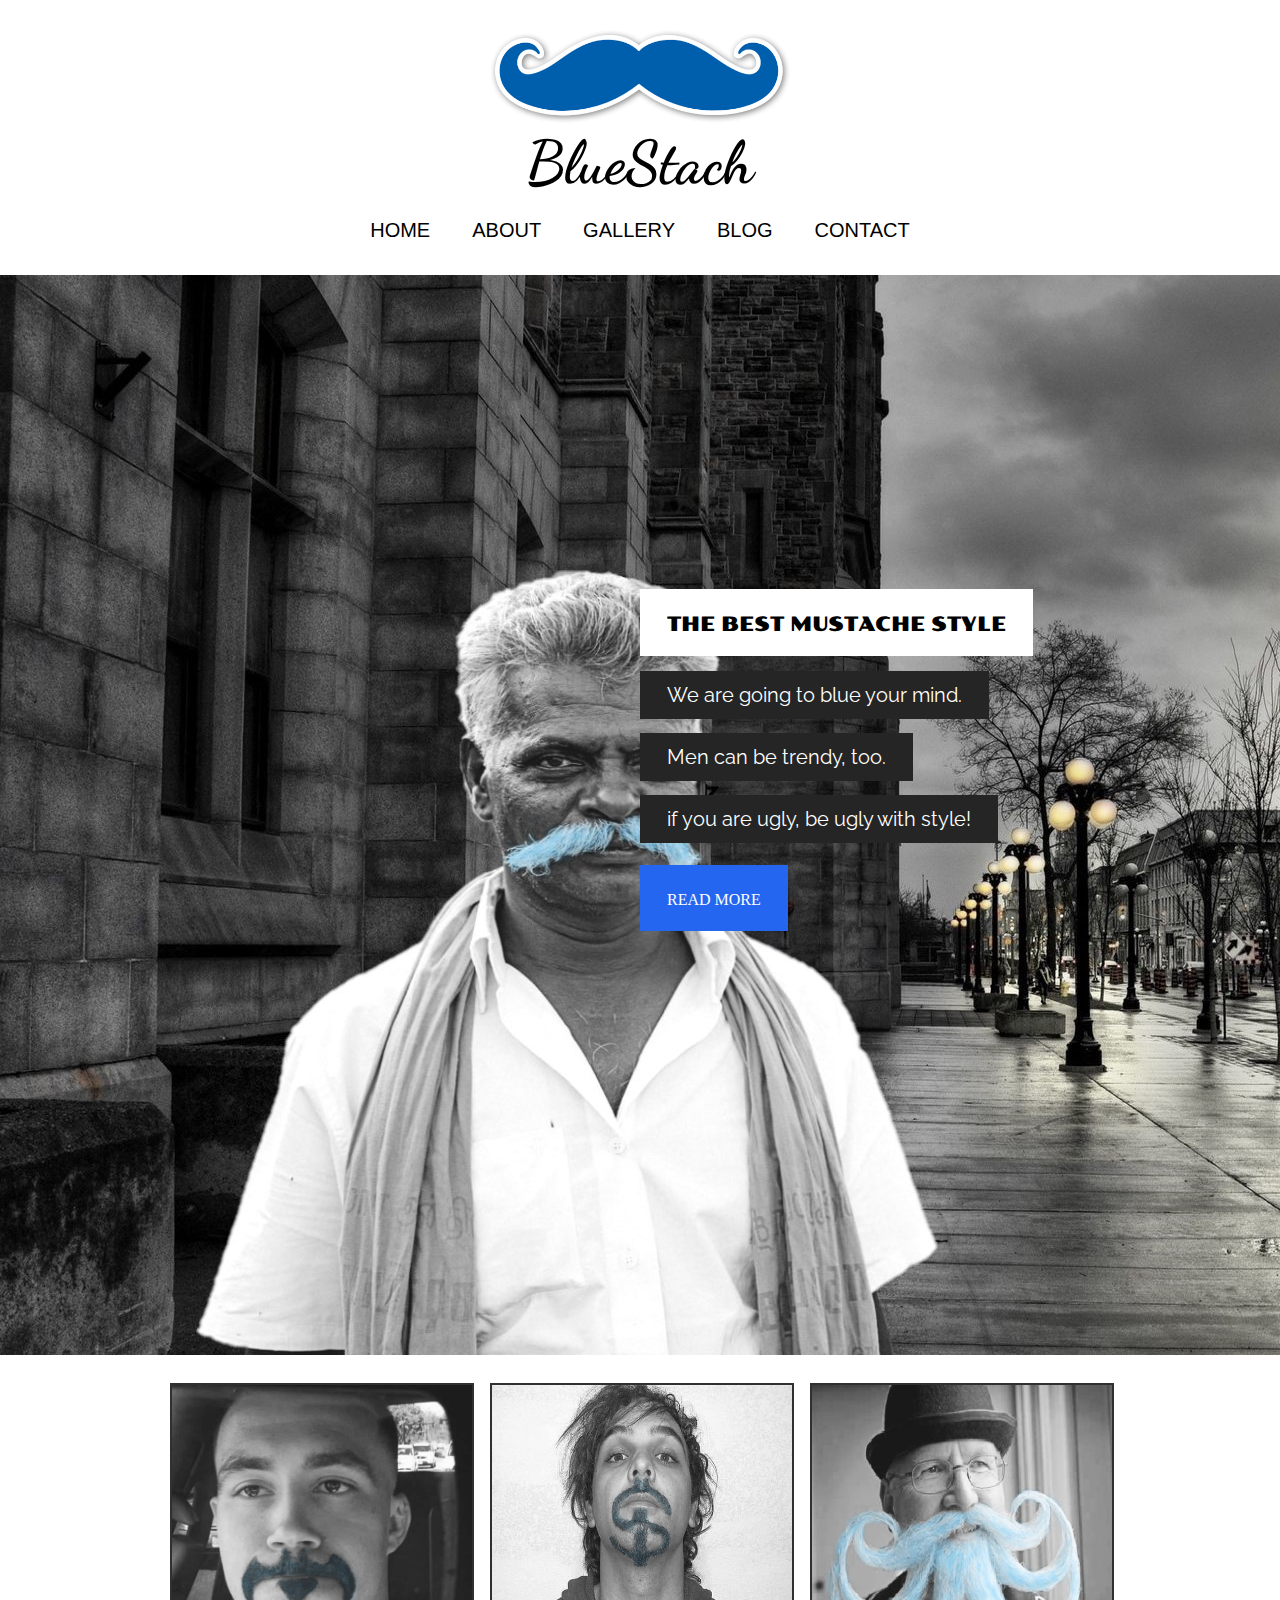
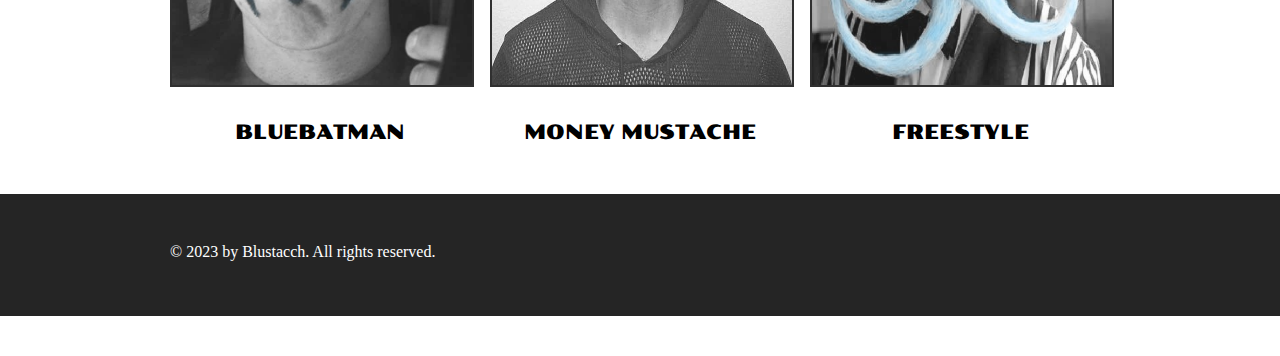
<file: index.html>
<!DOCTYPE html>
<html lang="en">
<head>
    <meta charset="UTF-8">
    <meta http-equiv="X-UA-Compatible" content="IE=edge">
    <meta name="viewport" content="width=device-width, initial-scale=1.0">
    <title>Bluestach</title>
    <link rel="stylesheet" href="style.css">
    <link rel="preconnect" href="https://fonts.googleapis.com">
    <link rel="preconnect" href="https://fonts.googleapis.com">
    <link rel="preconnect" href="https://fonts.gstatic.com" crossorigin>
    <link href="https://fonts.googleapis.com/css2?family=Poller+One&family=Raleway:wght@100&display=swap" rel="stylesheet">
    <link rel="preconnect" href="https://fonts.googleapis.com">
    <link rel="preconnect" href="https://fonts.gstatic.com" crossorigin>
    <link href="https://fonts.googleapis.com/css2?family=Dancing+Script:wght@500&display=swap" rel="stylesheet">

    <link rel="stylesheet" type="text/css" href="mobile.css" media="screen and (max-width : 650px)">
	<script type="text/javascript" src="mobile.js"></script>

</head>
<body>
    <header id="header">
       <figure>
           <img src="images/logo.png" alt="logo" width="300">
           <h1>BlueStach</h1>
       </figure>
       <ul id="navigation">
           <li>
               <a href="index.html">HOME</a>
           </li>
           <li>
               <a href="pages/about.html">ABOUT</a>  
           </li>
           <li>
               <a href="pages/galery.html">GALLERY</a>
               
           </li>
           <li>
               <a href="pages/blog.html">BLOG</a>
           </li>
           <li>
               <a href="pages/contact.html">CONTACT</a>
           </li>
           
       </ul>
    </header>
    <main id="main">
        <section id="meio">
            <img src="images/back.jpg" alt="">
            <section id= "fly">
                <h2>THE BEST MUSTACHE STYLE</h2>
				<span>We are going to blue your mind.</span>
				<span>Men can be trendy, too. </span>
				<span>if you are ugly, be ugly with style!</span>
				<a href="pages/blog.html" class="more">read more</a>
            </section>
        </section>
            <ul>
                <li>
                    <a href="pages/galery.html">
                        <img src="images/batmustache.jpg" alt="Bluebatman">
                        <span>BlueBatman</span>
                    </a>
                </li>
                <li>
                    <a href="pages/galery.html">
                        <img src="images/moneymustach.jpg" alt="Money">
                        <span>Money  Mustache</span>
                    </a>
                </li>
                <li>
                    <a href="pages/galery.html">
                        <img src="images/freestyle.jpg" alt="free">
                        <span>Freestyle</span>
                    </a>
                </li>
            </ul>

        </section>
    </main>
    <footer id="footer">
        <section>
            <ul>
            <li>
                <a href="http://twitter.com" id="twitter">twitter</a>
            </li>
            <li>
                <a href="http://facebook.com" id="facebook">facebook</a>
            </li>
            <li>
                <a href="http://google.com" id="googleplus">googleplus</a>
            </li>
            <li>
                <a href="http://pinterest.com" id="pinterest">pinterest</a>
            </li>
            </ul>
            <p>© 2023 by Blustacch. All rights reserved.</p>
        </section>
        
    </footer>
    <div id="wix" style="padding:20px 0;text-align:center;"></div>
</body>
</html>
</file>
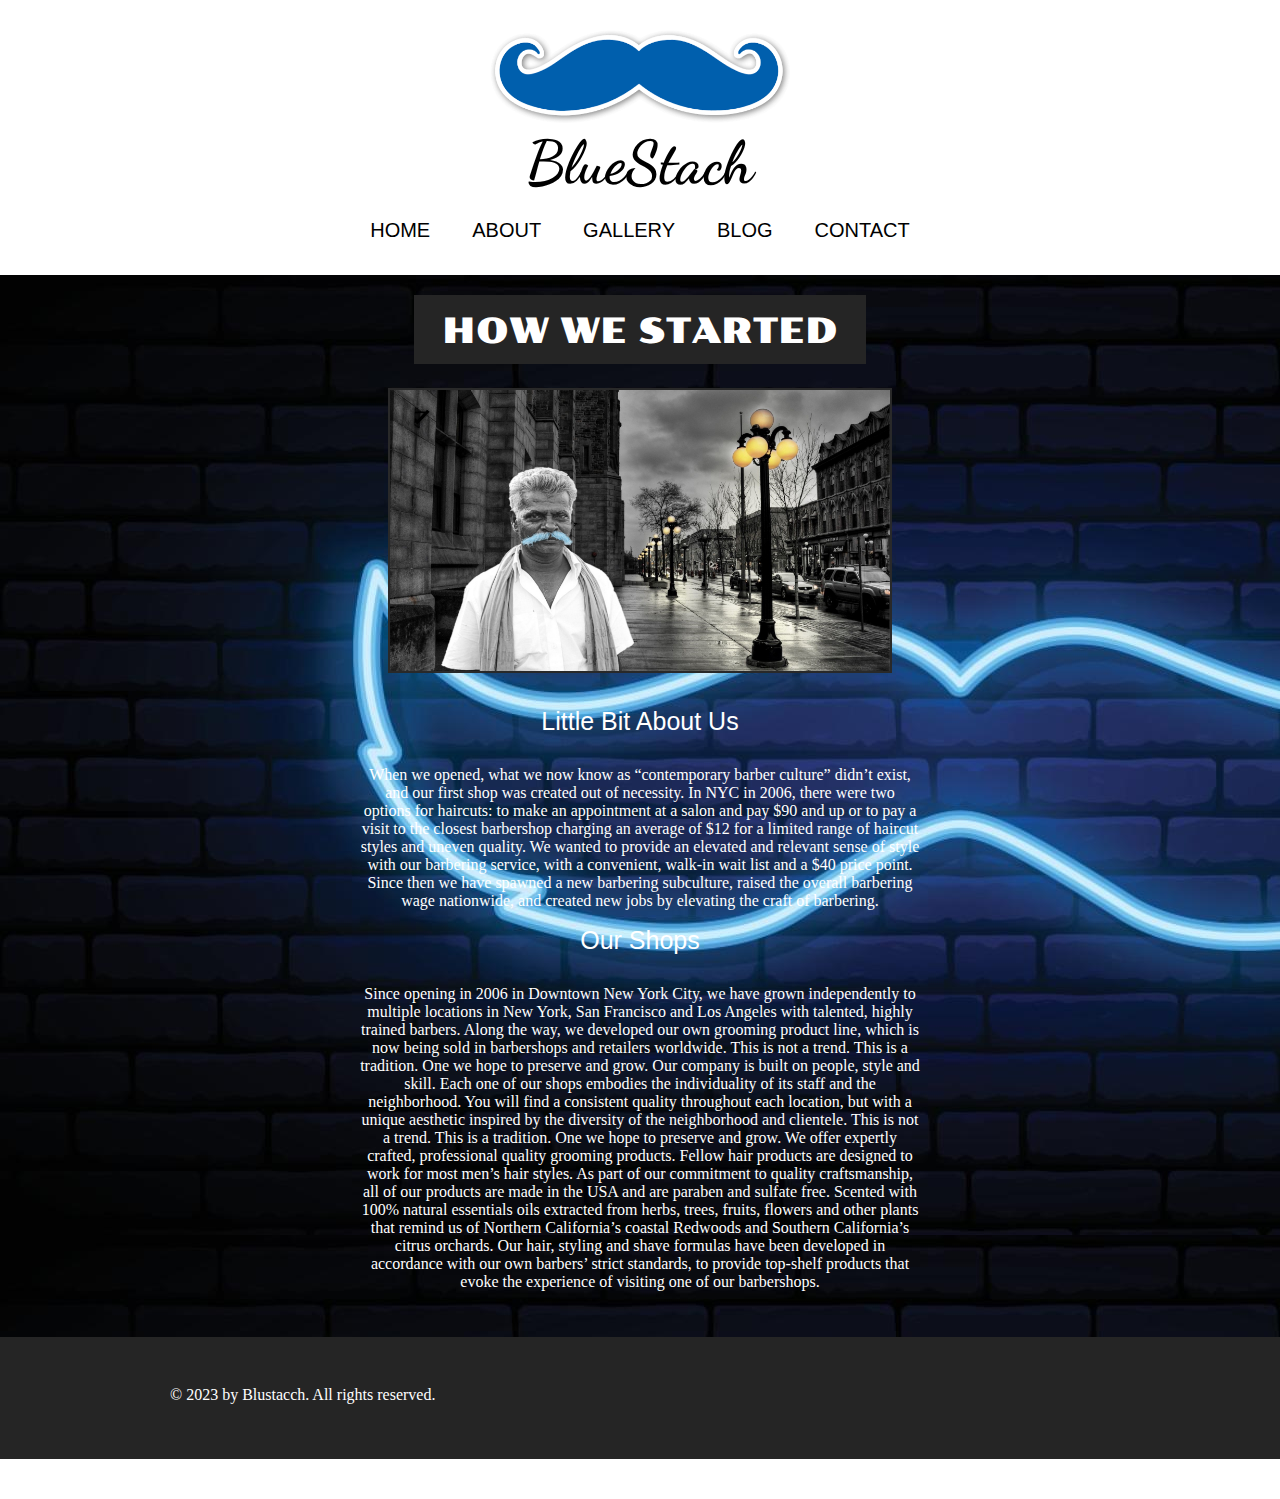
<file: pages/about.html>
<!DOCTYPE html>
<html lang="en">
<head>
    <meta charset="UTF-8">
    <meta http-equiv="X-UA-Compatible" content="IE=edge">
    <meta name="viewport" content="width=device-width, initial-scale=1.0">
    <title>Document</title>
    <link rel="stylesheet" href="about.css">
    <link rel="preconnect" href="https://fonts.googleapis.com">
    <link rel="preconnect" href="https://fonts.googleapis.com">
    <link rel="preconnect" href="https://fonts.gstatic.com" crossorigin>
    <link href="https://fonts.googleapis.com/css2?family=Poller+One&family=Raleway:wght@100&display=swap" rel="stylesheet">
    <link rel="preconnect" href="https://fonts.googleapis.com">
    <link rel="preconnect" href="https://fonts.gstatic.com" crossorigin>
    <link href="https://fonts.googleapis.com/css2?family=Dancing+Script:wght@500&display=swap" rel="stylesheet">

    <link rel="stylesheet" type="text/css" href="/mobile.css" media="screen and (max-width : 650px)">
	<script type="text/javascript" src="/mobile.js"></script>
</head>
<body>
    <header id="header">
        <figure>
            <img src="../images/logo.png" alt="logo" width="300">
            <h1>BlueStach</h1>
        </figure>
        <ul id="navigation">
            <li>
                <a href="../index.html">HOME</a>
            </li>
            <li>
                <a href="about.html">ABOUT</a>  
            </li>
            <li>
                <a href="galery.html">GALLERY</a>
                
            </li>
            <li>
                <a href="blog.html">BLOG</a>
            </li>
            <li>
                <a href="contact.html">CONTACT</a>
            </li>
            
        </ul>
     </header>
     <main>
        <section id="main"> 
            <h1><span>HOW WE STARTED</span></h1>
            <section>
                <section>
                    <img src="../images/back.jpg" width="500" height="" alt="">
                    <section class="article">
                        <h2>Little Bit About Us</h2>
        
                        <p>
                            When we opened, what we now know as “contemporary barber culture” didn’t exist, and our first shop was created out of necessity. In NYC in 2006, there were two options for haircuts: to make an appointment at a salon and pay $90 and up or to pay a visit to the closest barbershop charging an average of $12 for a limited range of haircut styles and uneven quality. 
                            We wanted to provide an elevated and relevant sense of style with our barbering service, with a convenient, walk-in wait list and a $40 price point. Since then we have spawned a new barbering subculture, raised the overall barbering wage nationwide, and created new jobs by elevating the craft of barbering.
                        </p>
    <h2>Our Shops</h2>
    <p>  Since opening in 2006 in Downtown New York City, we have grown independently to multiple locations in New York, San Francisco and Los Angeles with talented, highly trained barbers. Along the way, we developed our own grooming product line, which is now being sold in barbershops and retailers worldwide.
        
        This is not a trend. This is a tradition. One we hope to preserve and grow.
        
        Our company is built on people, style and skill. Each one of our shops embodies the individuality of its staff and the neighborhood. You will find a consistent quality throughout each location, but with a unique aesthetic inspired by the diversity of the neighborhood and clientele.
        
        This is not a trend. This is a tradition. One we hope to preserve and grow.
     
        We offer expertly crafted, professional quality grooming products. Fellow hair products are designed to work for most men’s hair styles.
        
        As part of our commitment to quality craftsmanship, all of our products are made in the USA and are paraben and sulfate free. Scented with 100% natural essentials oils extracted from herbs, trees, fruits, flowers and other plants that remind us of Northern California’s coastal Redwoods and Southern California’s citrus orchards.
        
        Our hair, styling and shave formulas have been developed in accordance with our own barbers’ strict standards, to provide top-shelf products that evoke the experience of visiting one of our barbershops.
    </p>
                    </section>
                </section>	</section>

     </main>
     <footer id="footer">
        <section>
            <ul>
            <li>
                <a href="http://twitter.com" id="twitter">twitter</a>
            </li>
            <li>
                <a href="http://facebook.com" id="facebook">facebook</a>
            </li>
            <li>
                <a href="http://google.com" id="googleplus">googleplus</a>
            </li>
            <li>
                <a href="http://pinterest.com" id="pinterest">pinterest</a>
            </li>
            </ul>
            <p>© 2023 by Blustacch. All rights reserved.</p>
        </section>
        
     </footer>
     <div id="wix" style="padding:20px 0;text-align:center;"></div>
</body>
</html>
</file>
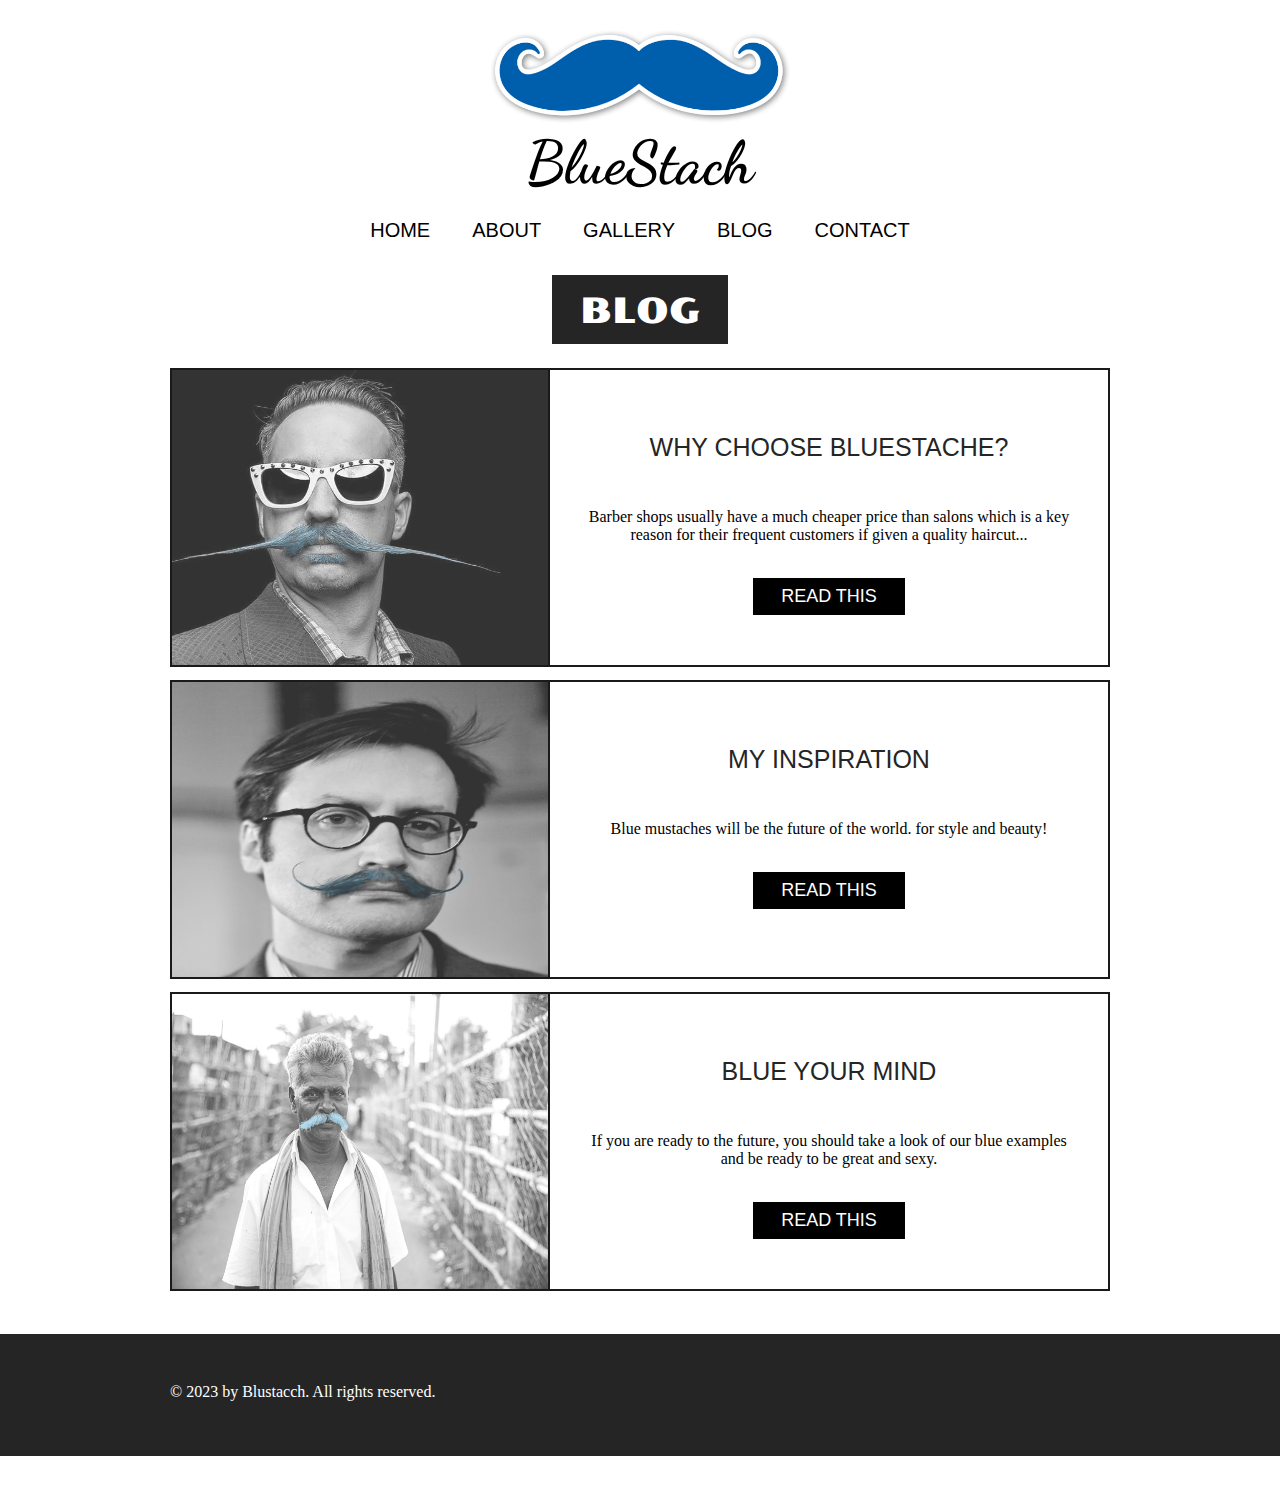
<file: pages/blog.html>
<!DOCTYPE html>
<html lang="en">
<head>
    <meta charset="UTF-8">
    <meta http-equiv="X-UA-Compatible" content="IE=edge">
    <meta name="viewport" content="width=device-width, initial-scale=1.0">
    <title>Document</title>
    <link rel="stylesheet" href="blog.css">
    <link rel="preconnect" href="https://fonts.googleapis.com">
    <link rel="preconnect" href="https://fonts.googleapis.com">
    <link rel="preconnect" href="https://fonts.gstatic.com" crossorigin>
    <link href="https://fonts.googleapis.com/css2?family=Poller+One&family=Raleway:wght@100&display=swap" rel="stylesheet">
    <link rel="preconnect" href="https://fonts.googleapis.com">
    <link rel="preconnect" href="https://fonts.gstatic.com" crossorigin>
    <link href="https://fonts.googleapis.com/css2?family=Dancing+Script:wght@500&display=swap" rel="stylesheet">

    <link rel="stylesheet" type="text/css" href="/mobile.css" media="screen and (max-width : 650px)">
	<script type="text/javascript" src="/mobile.js"></script>
</head>
<body>
    <header id="header">
        <figure>
            <img src="../images/logo.png" alt="logo" width="300">
            <h1>BlueStach</h1>
        </figure>
        <ul id="navigation">
            <li>
                <a href="../index.html">HOME</a>
            </li>
            <li>
                <a href="about.html">ABOUT</a>  
            </li>
            <li>
                <a href="galery.html">GALLERY</a>
                
            </li>
            <li>
                <a href="blog.html">BLOG</a>
            </li>
            <li>
                <a href="contact.html">CONTACT</a>
            </li>
            
        </ul>
     </header>

     <main>
        <section id="main">
            <h1><span>blog</span></h1>
            <section>
                <ul>
                    <li>
                        <a href="galery.html" class="figure">
                            <img src="../images/english.jpg" width="376" height="295" alt="">
                        </a>
                        <section>
                            <h3>WHY CHOOSE BlueStache? </h3>
                            <p>
                                Barber shops usually have a much cheaper price than salons which is a key reason for their frequent customers if given a quality haircut...</p>
                            <a href="about.html" class="more">read this</a>
                        </section>
                    </li>
                    <li>
                        <a href="galery.html" class="figure">
                            <img src="../images/elbandito.jpg" width="376" height="295" alt="">
                        </a>
                        <section>
                            <h3>my inspiration</h3>
                            <p>
                                Blue mustaches will be the future of the world. for style and beauty!</p>
                            <a href="about.html" class="more">read this</a>
                        </section>
                    </li>
                    <li>
                        <a href="galery.html" class="figure">
                            <img src="../images/bigodudo.jpg" width="376" height="295"  alt="">
                        </a>
                        <section>
                            <h3>Blue your Mind</h3>
                            <p>
                                If you are ready to the future, you should take a look of our blue examples and be ready to be great and sexy.
                                </p>
                            <a href="about.html" class="more">read this</a>
                        </section>
                    </li>
                </ul>
            </section>
        </section>
    
       </main> 

     <footer id="footer">
        <section>
            <ul>
            <li>
                <a href="http://twitter.com" id="twitter">twitter</a>
            </li>
            <li>
                <a href="http://facebook.com" id="facebook">facebook</a>
            </li>
            <li>
                <a href="http://google.com" id="googleplus">googleplus</a>
            </li>
            <li>
                <a href="http://pinterest.com" id="pinterest">pinterest</a>
            </li>
            </ul>
            <p>© 2023 by Blustacch. All rights reserved.</p>
        </section>
        
    </footer>
    <div id="wix" style="padding:20px 0;text-align:center;"></div>
</body>
</html>
</file>
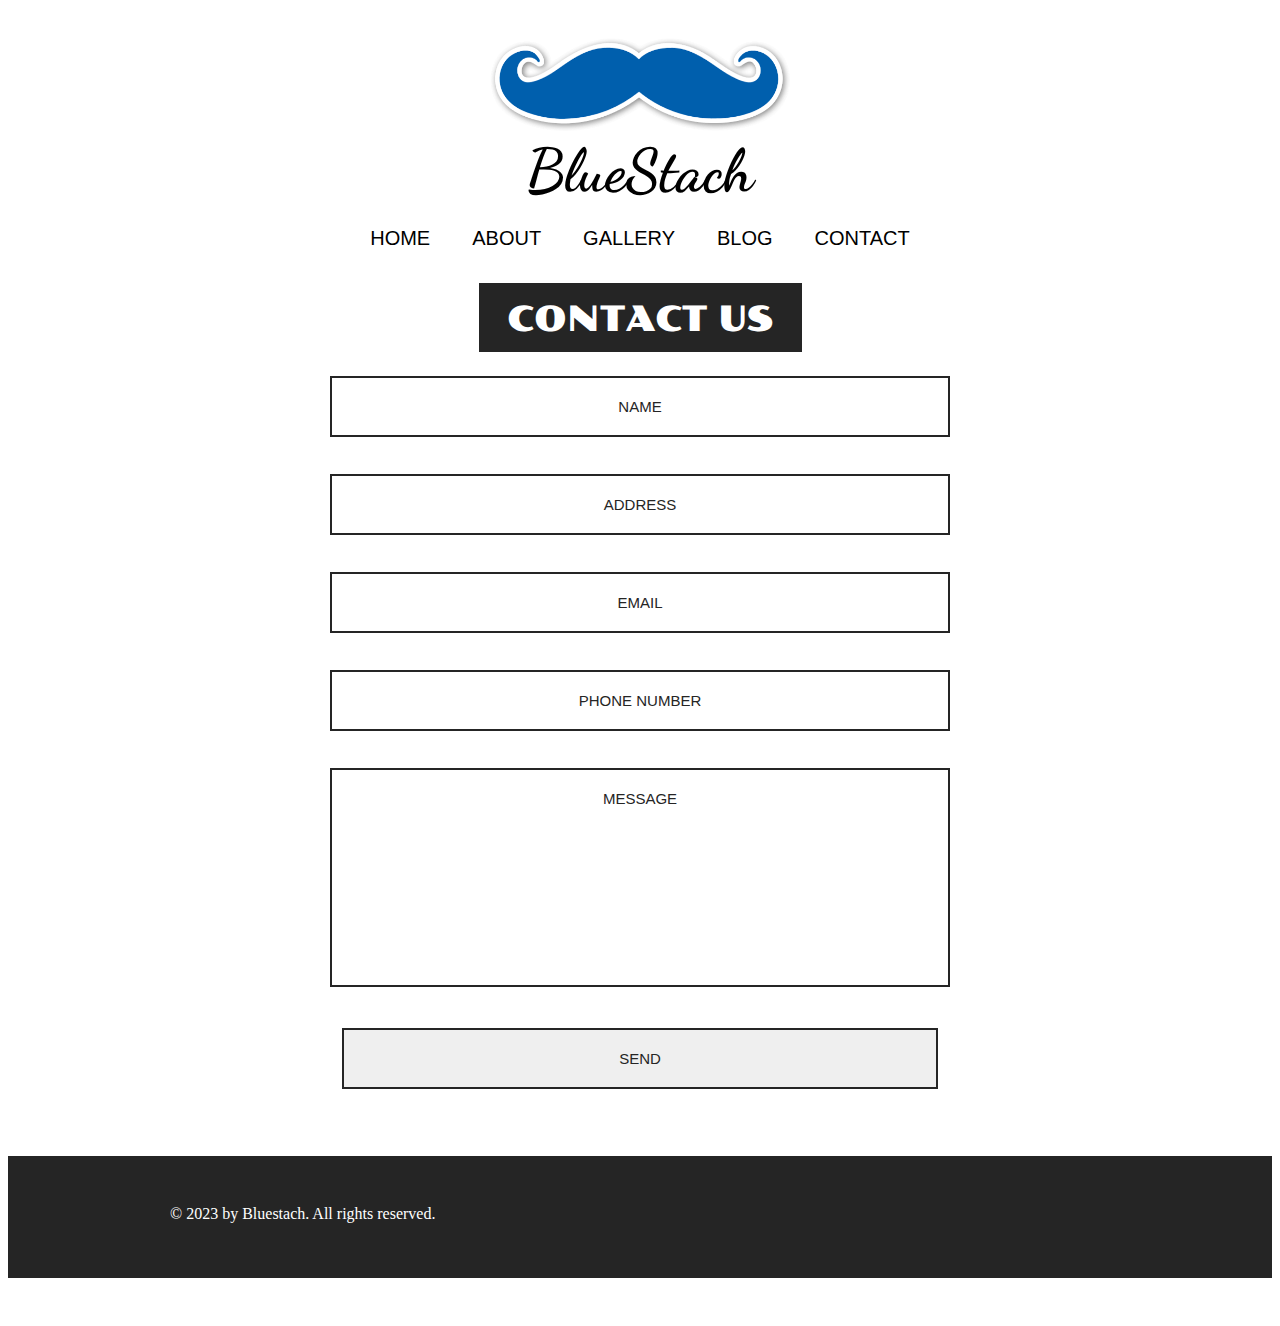
<file: pages/contact.html>
<!DOCTYPE html>
<html lang="en">
<head>
    <meta charset="UTF-8">
    <meta http-equiv="X-UA-Compatible" content="IE=edge">
    <meta name="viewport" content="width=device-width, initial-scale=1.0">
    <title>Document</title>
    <link rel="stylesheet" href="contact.css"><link rel="preconnect" href="https://fonts.googleapis.com">
    <link rel="preconnect" href="https://fonts.googleapis.com">
    <link rel="preconnect" href="https://fonts.gstatic.com" crossorigin>
    <link href="https://fonts.googleapis.com/css2?family=Poller+One&family=Raleway:wght@100&display=swap" rel="stylesheet">
    <link rel="preconnect" href="https://fonts.googleapis.com">
    <link rel="preconnect" href="https://fonts.gstatic.com" crossorigin>
    <link href="https://fonts.googleapis.com/css2?family=Dancing+Script:wght@500&display=swap" rel="stylesheet">

    <link rel="stylesheet" type="text/css" href="/mobile.css" media="screen and (max-width : 650px)">
	<script type="text/javascript" src="/mobile.js"></script>
</head>
<body>
    <header id="header">
        <figure>
            <img src="../images/logo.png" alt="logo" width="300">
            <h1>BlueStach</h1>
        </figure>
        <ul id="navigation">
            <li>
                <a href="../index.html">HOME</a>
            </li>
            <li>
                <a href="about.html">ABOUT</a>  
            </li>
            <li>
                <a href="galery.html">GALLERY</a>
                
            </li>
            <li>
                <a href="blog.html">BLOG</a>
            </li>
            <li>
                <a href="contact.html">CONTACT</a>
            </li>
            
        </ul>
     </header>

     <main>

        <section id="main">
            <h1><span>Contact Us</span></h1>
            <div class="contact_form">
            
            <form action="results.html"  method="GET" enctype="multipart/form-data">
                <input type="text" name="name" id="nome" value="name"> 
                <input type="text" name="address" id="address" value="address">
                <input type="text" name="email" id="email" value="email">
                <input type="text" name="phone" id="phone" value="phone number">
                <textarea name="message" id="message">message</textarea>
                <input type="submit"  value="send">
            </form>
        </div>
            
        </section>
    
       </main>  

     <footer id="footer">
        <section>
            <ul>
            <li>
                <a href="http://twitter.com" id="twitter">twitter</a>
            </li>
            <li>
                <a href="http://facebook.com" id="facebook">facebook</a>
            </li>
            <li>
                <a href="http://google.com" id="googleplus">googleplus</a>
            </li>
            <li>
                <a href="http://pinterest.com" id="pinterest">pinterest</a>
            </li>
            </ul>
            <p>© 2023 by Bluestach. All rights reserved.</p>
        </section>
        
    </footer>
    <div id="wix" style="padding:20px 0;text-align:center;"></div>
</body>
</html>
</file>
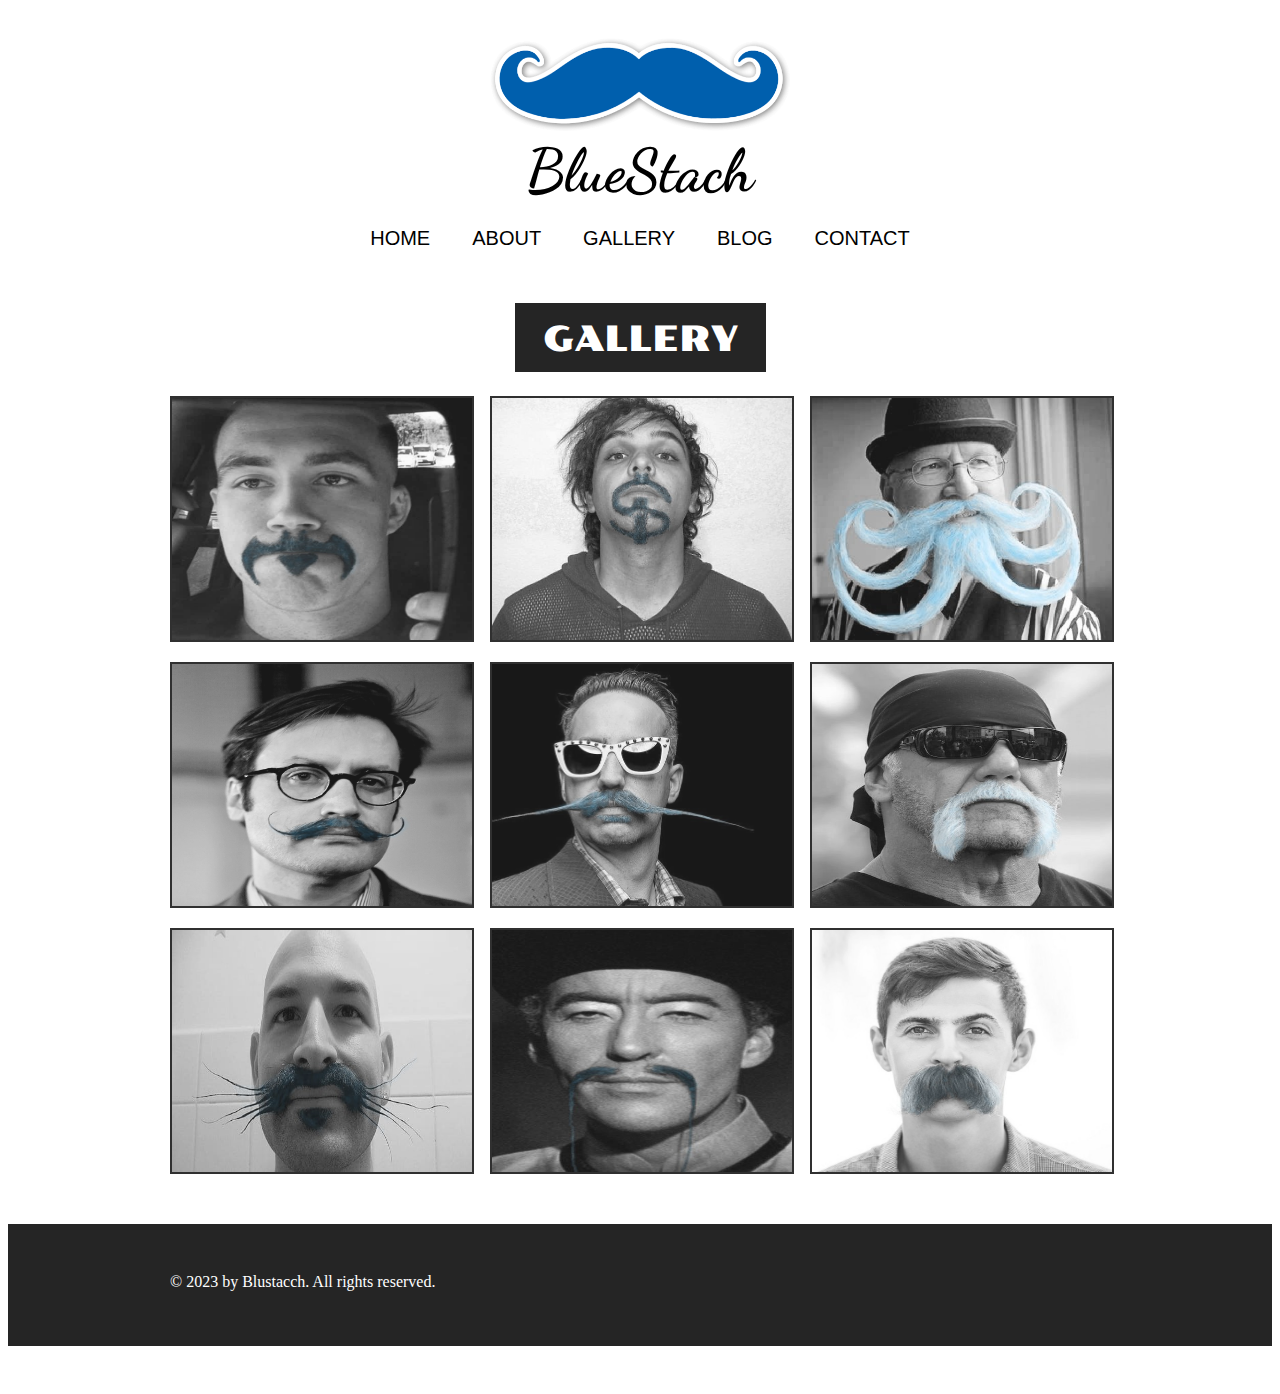
<file: pages/galery.html>
<!DOCTYPE html>
<html lang="en">
<head>
    <meta charset="UTF-8">
    <meta http-equiv="X-UA-Compatible" content="IE=edge">
    <meta name="viewport" content="width=device-width, initial-scale=1.0">
    <title>Document</title>
    <link rel="stylesheet" href="galery.css">
    <link rel="preconnect" href="https://fonts.googleapis.com">
    <link rel="preconnect" href="https://fonts.googleapis.com">
    <link rel="preconnect" href="https://fonts.gstatic.com" crossorigin>
    <link href="https://fonts.googleapis.com/css2?family=Poller+One&family=Raleway:wght@100&display=swap" rel="stylesheet">
    <link rel="preconnect" href="https://fonts.googleapis.com">
    <link rel="preconnect" href="https://fonts.gstatic.com" crossorigin>
    <link href="https://fonts.googleapis.com/css2?family=Dancing+Script:wght@500&display=swap" rel="stylesheet">

    <link rel="stylesheet" type="text/css" href="/mobile.css" media="screen and (max-width : 650px)">
	<script type="text/javascript" src="/mobile.js"></script>
</head>
<body>
    <header id="header">
        <figure>
            <img src="../images/logo.png" alt="logo" width="300">
            <h1>BlueStach</h1>
        </figure>
        <ul id="navigation">
            <li>
                <a href="../index.html">HOME</a>
            </li>
            <li>
                <a href="about.html">ABOUT</a>  
            </li>
            <li>
                <a href="galery.html">GALLERY</a>
                
            </li>
            <li>
                <a href="blog.html">BLOG</a>
            </li>
            <li>
                <a href="contact.html">CONTACT</a>
            </li>
            
        </ul>
     </header>
     <main>
        <section id="main">
                <h1><span>gallery</span></h1>
                <ul class="gallery">
                    <li>
                        <a href="galery.html">
                            <img src="../images/batmustache.jpg" width="300" height="242" alt="Curve">
                        </a>
                    </li>
                    <li>
                        <a href="/pages/galery.html">
                            <img src="../images/moneymustach.jpg" width="300" height="242"  alt="">
                        </a>
                    </li>
                    <li>
                        <a href="/pages/galery.html">
                            <img src="../images/freestyle.jpg" width="300" height="242"  alt="">
                        </a>
                    </li>
                    <li>
                        <a href="galery.html">
                            <img src="../images/elbandito.jpg"  width="300" height="242" alt="">
                        </a>
                    </li>
                    <li>
                        <a href="galery.html">
                            <img src="../images/english.jpg"  width="300" height="242" alt="">
                        </a>
                    </li>
                    <li>
                        <a href="galery.html">
                            <img src="../images/horseshoe.jpg" width="300" height="242"  alt="">
                        </a>
                    </li>
                    <li>
                        <a href="galery.html">
                            <img src="../images/spidermustach.jpg"  width="300" height="242" alt="">
                        </a>
                    </li>
                    <li>
                        <a href="galery.html">
                            <img src="../images/fumanchu.jpg"  width="300" height="242" alt="">
                        </a>
                    </li>
                    <li>
                        <a href="galery.html">
                            <img src="../images/maskmustach.jpg" width="300" height="242"  alt="">
                        </a>
                    </li>
                </ul>
            
        
        </section>
        
        
        </main>

     <footer id="footer">
        <section>
            <ul>
            <li>
                <a href="http://twitter.com" id="twitter">twitter</a>
            </li>
            <li>
                <a href="http://facebook.com" id="facebook">facebook</a>
            </li>
            <li>
                <a href="http://google.com" id="googleplus">googleplus</a>
            </li>
            <li>
                <a href="http://pinterest.com" id="pinterest">pinterest</a>
            </li>
            </ul>
            <p>© 2023 by Blustacch. All rights reserved.</p>
        </section>
        
     </footer>
     <div id="wix" style="padding:20px 0;text-align:center;"></div>

</body>
</html>
</file>
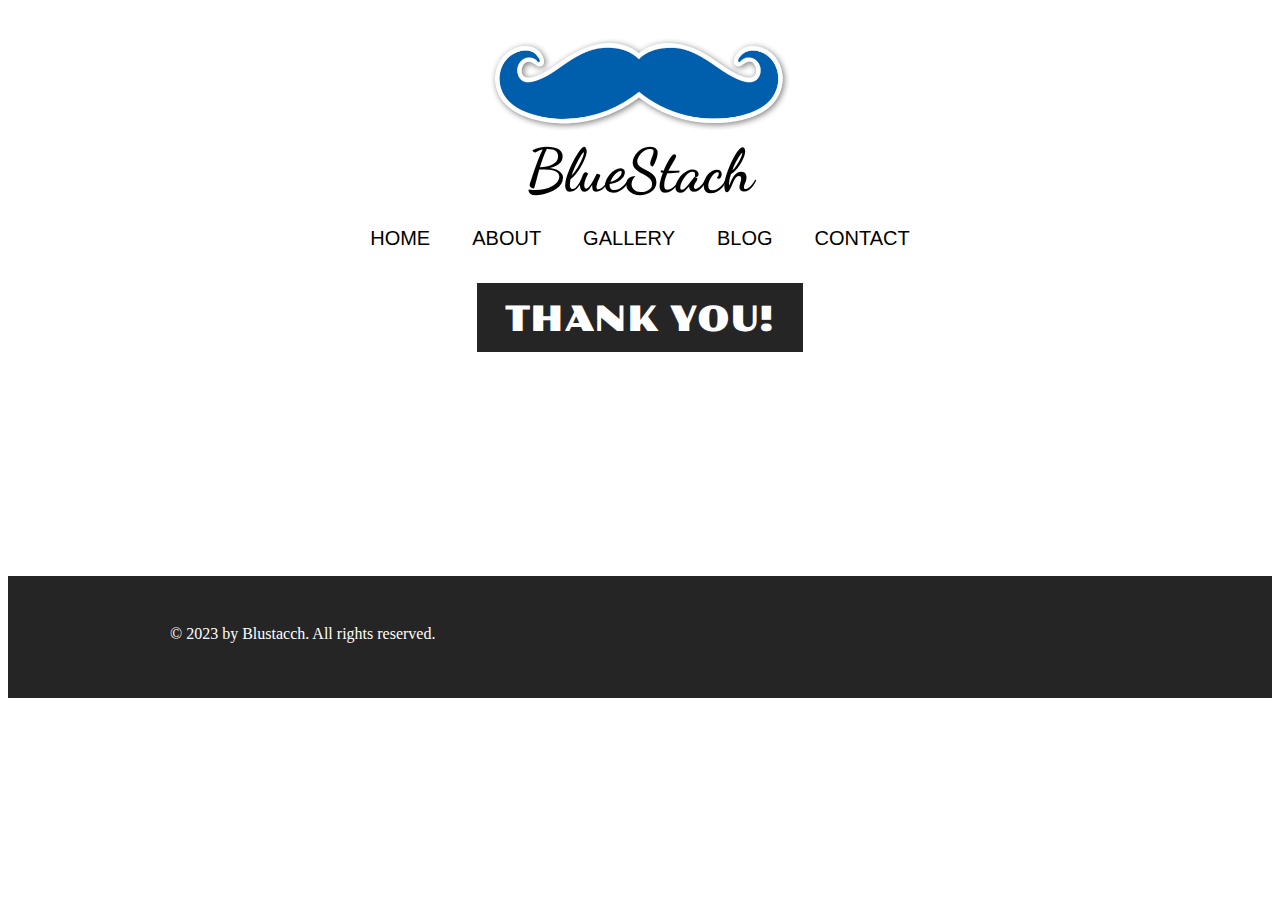
<file: pages/results.html>
<!DOCTYPE html>
<html lang="en">
<head>
    <meta charset="UTF-8">
    <meta http-equiv="X-UA-Compatible" content="IE=edge">
    <meta name="viewport" content="width=device-width, initial-scale=1.0">
    <title>Document</title>
    <link rel="stylesheet" href="contact.css"><link rel="preconnect" href="https://fonts.googleapis.com">
    <link rel="preconnect" href="https://fonts.googleapis.com">
    <link rel="preconnect" href="https://fonts.gstatic.com" crossorigin>
    <link href="https://fonts.googleapis.com/css2?family=Poller+One&family=Raleway:wght@100&display=swap" rel="stylesheet">
    <link rel="preconnect" href="https://fonts.googleapis.com">
    <link rel="preconnect" href="https://fonts.gstatic.com" crossorigin>
    <link href="https://fonts.googleapis.com/css2?family=Dancing+Script:wght@500&display=swap" rel="stylesheet">
</head>
<body>
    <header id="header">
        <figure>
            <img src="../images/logo.png" alt="logo" width="300">
            <h1>BlueStach</h1>
        </figure>
        <ul id="navigation">
            <li>
                <a href="../index.html">HOME</a>
            </li>
            <li>
                <a href="about.html">ABOUT</a>  
            </li>
            <li>
                <a href="galery.html">GALLERY</a>
                
            </li>
            <li>
                <a href="blog.html">BLOG</a>
            </li>
            <li>
                <a href="contact.html">CONTACT</a>
            </li>
            
        </ul>
     </header>
     <main>
       
        <div class="main-content">
            <section id="main">
               
                <h1><span>thank you!</span></h1>
            <div id="results"></div>	</div>
    
    
      <script src="../main.js"></script>
      <br><br><br><br><br><br><br><br>
       </main>  
     <footer id="footer">
        <section>
            <ul>
            <li>
                <a href="http://twitter.com" id="twitter">twitter</a>
            </li>
            <li>
                <a href="http://facebook.com" id="facebook">facebook</a>
            </li>
            <li>
                <a href="http://google.com" id="googleplus">googleplus</a>
            </li>
            <li>
                <a href="http://pinterest.com" id="pinterest">pinterest</a>
            </li>
            </ul>
            <p>© 2023 by Blustacch. All rights reserved.</p>
        </section>
        
    </footer>
    <div id="wix" style="padding:20px 0;text-align:center;"></div>
</body>
</html>
</file>
<file: style.css>
body, ul, li, {
    margin: 0 auto;
    border: 0;
    padding: 0;
    text-decoration: none;
    list-style: none;
    font-family: Arial, Helvetica, sans-serif;
    
}
figure {
    margin: 0;
}
body {
    margin: 0;
}

h1{
    margin: 0%;
    font-size: 60px;
    font-family: 'Dancing Script', cursive;
}
#header {
    margin: 0 auto;
    padding: 30px  30px;
    text-align: center;
    width: 960px;
  
}
#header ul {
    margin: 0;
    padding: 20px 0 0;
}
#header ul li {
    display: inline;
    list-style: none;
    margin: 0;
    padding: 0 19px;
}
#header ul li a {
    color: #000000;
    display: inline-block;
    font-family: "Arial Black", Gadget, sans-serif;
    font-size: 20px;
    padding: 0 0 3px;
    text-decoration: none;
    
}
#header ul li a:hover, #header ul li.selected a {
    color: #64a4cc;
}

main {
    margin: 0;
    padding: 0 0 30px;
    text-align: center;
}

section {
    display: block;
}

#main > ul li a img {
    border: 2px solid #1a1a1a;
    display: block;
    margin: 0;
    padding: 0;
    opacity: .9;
    transition: 0.5s ease-in-out;
}

/* #fly {
    left: 50%;
    margin-left: -360px;
    margin-top: -171px;
    padding: 400px 0 0 470px;
    position: absolute;
    top: 50%;
    text-align: left;
    width: 490px;
} */

#fly{
    position: absolute;
    text-align: left;
    left: 50%;
    margin-top: -770px;
    width: 450px;
    text-align: left;
}
#main #meio section h2 {
    background: #fff;
    color: #000;
    display: inline-block;
    font-family: 'Poller One', cursive;
    font-size: 20px;
    font-weight: normal;
    margin: 0 0 8px;
    padding: 23px 27px 20px;
    text-transform: uppercase;
}
#main #meio section span {
    background: #252525;
    color: #fff;
    display: inline-block;
    font-size: 20px;
    margin: 7px 0;
    padding: 12px 27px;
    font-family: 'Raleway', sans-serif;
}

#main #meio #fly a {
    background: #2566f1;
    color: #fff;
    display: inline-block;
    font-size: 16px;
    margin: 15px 0 0;
    padding: 26px 27px 22px;
    text-align: center;
    text-decoration: none;
    text-transform: uppercase;
}
#main #meio #fly a:hover {
    background: #0025f3;
}
#main > ul {
    margin: 0 auto;
    overflow: hidden;
    padding: 24px 0 0;
    width: 960px;
}
#main > ul li {
	display: block;
	float: left;
	margin: 0 10px 20px;
	padding: 0;
	width: 300px;
}
#main > ul li a img {
    border: 2px solid #1a1a1a;
    display: block;
    margin: 0;
    padding: 0;
    width: 300px;
    height: 300px;
}
#main > ul li a:hover img {
	opacity: 3;
}
#main > ul li a span {
	display: block;
	margin: 0;
	padding: 33px 0 0;
}

#main > ul li a {
	color: #000;
	display: block;
	font-family: 'Poller One', cursive;
	font-size: 20px;
	font-weight: normal;
	margin: 0;
	padding: 0;
	text-align: center;
	text-decoration: none;
	text-transform: uppercase;

}

#footer {
	background: #252525;
	margin: auto;
	padding: 36px 0 42px;
    
}
#footer section {
	margin: 0 auto;
	overflow: hidden;
	padding: 0;
	width: 960px;
}

#footer section p {
    color: #fff;
    float: left;
    line-height: 44px;
    margin: 0 0 0 10px;
    padding: 0;
}
#footer section ul {
	display: block;
	float: right;
	margin: 0;
	overflow: hidden;
	padding: 0;
	width: 256px;
}
#footer section ul li {
	display: block;
	float: left;
	list-style: none;
	margin: 0 10px;
	padding: 0;
	width: 44px;
}
#footer section ul li a {
	background: url(https://freewebsitetemplates.com/preview/mustacheenthusiast/images/icons.jpg) no-repeat 0 0;
	display: block;
	height: 44px;
	margin: 0;
	padding: 0;
	text-indent: -99999px;
	width: 44px;
}

#footer section ul li #twitter {
	background-position: 0 0;
}
#footer section ul li #twitter:hover {
	background-position: -44px 0;
}
#footer section ul li #facebook {
	background-position: 0 -44px;
}
#footer section ul li #facebook:hover {
	background-position: -44px -44px;
}
#footer section ul li #googleplus {
	background-position: 0 -88px;
}
#footer section ul li #googleplus:hover {
	background-position: -44px -88px;
}
#footer section ul li #pinterest {
	background-position: 0 -132px;
}
#footer section ul li #pinterest:hover {
	background-position: -44px -132px;
}
</file>
<file: mobile.css>
body {
	min-width: 0;
    margin: 0;
}
#header {
	padding: 20px 0;
	position: relative;
	width: 100%;
	
}
#header a.logo {
	width: 80%;
}
#header a.logo img {
	width: auto;
	margin-left: 25px;
}
#mobile-navigation {
	background: url("/images/mobile-menu.png");
	display: block;
	height: 50px;
	margin: 30px auto 0;
	padding: 0;
	width: 50px;
}
#mobile-navigation:hover {
    background: url("/images/mobile-menu.png");
}

#header ul {
	border: 1px solid #fff;
	display: none;
	left: 50%;
	margin-left: -45%;
	padding: 0;
	position: absolute;
	width: 90%;
	z-index: 1001;
}
#header ul li {
	border-top: 1px solid #fff;
	display: block;
	margin: 0;
	padding: 0;
	position: relative;
}
#header > ul > li:first-child {
	border: 0;
}
#header ul li a {
	background: rgba(10, 57, 119, 0.9);
	color: #fff;
	display: block;
	font-family: 'Poller One', cursive;
	font-size: 16px;
	font-weight: normal;
	height: 49px;
	line-height: 49px;
	
	text-align: center;
}
#header ul li a:hover, #header ul li.selected a {
	background: rgba(0, 0, 0, 0.9);
	color: #fff;
}
#header ul ul {
	display: none;
	border: 0;
	height: auto;
	left: 0;
	margin: 0;
	position: relative;
	width: 100%;
}
#header ul ul li a {
	text-indent: 15px;
}
#header ul li span {
	background: rgba(134, 121, 2, 0.9) url(https://freewebsitetemplates.com/preview/mustacheenthusiast/images/mobile-expand.png) no-repeat 0 0;
	border-left: 1px solid #fff;
	display: block;
	height: 49px;
	position: absolute;
	right: 0;
	top: 0;
	width: 50px;
}
#main {
	width: 100%;
    margin: 0;
    text-align: center;
   padding-top: 10px;
}
#main h1 {
	display: block;
	font-size: 20px;
	margin: 0 auto;
	width: 90%;
    margin-top: ;
}
#main h1 span {
	display: block;
	padding: 3%;
	width: 94%;
    margin-top: 10px;
    
    
}
#main > section {
	
	width: 90%;
}
#main > section img {
	
	width: 98%
}
#main > section .article {
	padding: 0;
	width: 100%;
}
#main > section .article h2, #main > section .article h4 {
	font-size: 18px;
	font-weight: bold;
}
#main #meio {
	
	margin: 0 0 20px
}
#main #meio img {
	min-width: 1100px;
    justify-content: left;
}
#main #meio section {
	left: 0;
	margin: 0;
	padding: 0 2%;
	position: absolute;
	top: 320px;
	text-align: center;
	width: 96%;
}
#main #meio section h2 {
	font-size: 14px;
	font-weight: normal;
	margin: 50px 0 10px;
	padding: 8px 5px;
}
#main #meio section span {
	display: block;
	font-size: 14px;
	margin: 10px 0;
	padding: 10px;
}
#main #meio section a {
	font-size: 14px;
	margin: 5px 0 0;
	padding: 10px;
}
#main > ul {
	overflow: visible;
	padding: 0 5%;
	width: 90%;
}
#main ul.gallery {
	padding: 5% 0;
	overflow: hidden;
	width: 100%;
}
#main > ul li {
	float: none;
	margin: 0;
	width: 100%;
}
#main ul.gallery li {
	float: left;
	margin: 0 0 5% 5%;
	width: 42%;
}
#main > ul li a img {
	width: 98%;
}
#main > ul li a span {
	padding: 15px 0;
}
#main section ul {
	margin: 0;
	padding: 20px 0 0;
	width: 100%;
}
#main section ul li {
	overflow: visible;
	padding: 0 0 20px;
	width: 99%;
}
#main section ul li .figure {
	border: 0;
	display: block;
	float: none;
	margin: 0 0 20px;
	width: 100%;
}
#main section ul li .figure img {
	width: 100%;
}
#main section ul li section {
	float: none;
	padding: 0;
	width: 100%;
}
#main section ul li section a.more:hover {
	height: 14px;
	line-height: 14px;
}
#main form {
	width: 100%;
}
#main form input, #main form textarea {
	margin: 0 0 20px;
	padding: 10px;
	width: 84%;
}
#main form #send {
	padding: 10px;
}
#footer {
	padding: 10px 0 25px;
}
#footer section {
	overflow: visible;
	width: 100%;
}
#footer section p {
	float: none;
	margin: 0;
	text-align: center;
}
#footer section ul {
	float: none;
	margin: 0 auto;
	width: 256px;
}
</file>
<file: pages/about.css>
body {
	margin: 0;


}
figure {
    margin: 0;

	
}

h1{
    margin: 0%;
    font-size: 60px;
    font-family: 'Dancing Script', cursive;
}
#header {
    margin: 0 auto;
    padding: 30px  30px;
    text-align: center;
    width: 960px;
  
}
#header ul {
    margin: 0;
    padding: 20px 0 0;
}
#header ul li {
    display: inline;
    list-style: none;
    margin: 0;
    padding: 0 19px;
}
#header ul li a {
    color: #000000;
    display: inline-block;
    font-family: "Arial Black", Gadget, sans-serif;
    font-size: 20px;
    padding: 0 0 3px;
    text-decoration: none;
    
}
#header ul li a:hover, #header ul li.selected a {
    color: #64a4cc;
}

#main {
    margin: 0;
    padding: 0 0 30px;
    text-align: center;
    background-image: url(../images/NEONBACKGROUND.jpg) ;

}
#main  h1 {
color: #fff;
display: inline;
font-family: 'Poller One', cursive;
font-size: 35px;
font-weight: normal;
margin: 0;
padding: 0;
text-transform: uppercase;
}
#main h1 span {
background: #252525;
display: inline-block;
padding: 15px 28px 12px;
margin-top: 20px;
}
#main > section {
margin: 0 auto;
padding: 0;
width: 960px;
}
#main > section img {
border: 2px solid #292929;
margin: 24px 0 0;
padding: 0;
}

#main > section .article {
	margin: 0 auto;
	padding: 30px 30px 0;
	width: 560px;
    
}
#main > section .article h2 {
	font-family: "Arial Black", Gadget, sans-serif;
	font-size: 25px;
	font-weight: normal;
	margin: 0 0 30px;
    color: white;
}
#main > section .article p {
    color: white;
}

#footer {
	background: #252525;
	margin: auto;
	padding: 36px 0 42px;
    
}
#footer section {
	margin: 0 auto;
	overflow: hidden;
	padding: 0;
	width: 960px;
}

#footer section p {
    color: #fff;
    float: left;
    line-height: 44px;
    margin: 0 0 0 10px;
    padding: 0;
}
#footer section ul {
	display: block;
	float: right;
	margin: 0;
	overflow: hidden;
	padding: 0;
	width: 256px;
}
#footer section ul li {
	display: block;
	float: left;
	list-style: none;
	margin: 0 10px;
	padding: 0;
	width: 44px;
}
#footer section ul li a {
	background: url(https://freewebsitetemplates.com/preview/mustacheenthusiast/images/icons.jpg) no-repeat 0 0;
	display: block;
	height: 44px;
	margin: 0;
	padding: 0;
	text-indent: -99999px;
	width: 44px;
}

#footer section ul li #twitter {
	background-position: 0 0;
}
#footer section ul li #twitter:hover {
	background-position: -44px 0;
}
#footer section ul li #facebook {
	background-position: 0 -44px;
}
#footer section ul li #facebook:hover {
	background-position: -44px -44px;
}
#footer section ul li #googleplus {
	background-position: 0 -88px;
}
#footer section ul li #googleplus:hover {
	background-position: -44px -88px;
}
#footer section ul li #pinterest {
	background-position: 0 -132px;
}
#footer section ul li #pinterest:hover {
	background-position: -44px -132px;
}
</file>
<file: pages/blog.css>
body {
	margin: 0;
}
figure {
    margin: 0;
}

h1{
    margin: 0%;
    font-size: 60px;
    font-family: 'Dancing Script', cursive;
}
#header {
    margin: 0 auto;
    padding: 30px  30px;
    text-align: center;
    width: 960px;
  
}
#header ul {
    margin: 0;
    padding: 20px 0 0;
}
#header ul li {
    display: inline;
    list-style: none;
    margin: 0;
    padding: 0 19px;
}
#header ul li a {
    color: #000000;
    display: inline-block;
    font-family: "Arial Black", Gadget, sans-serif;
    font-size: 20px;
    padding: 0 0 3px;
    text-decoration: none;
    
}
#header ul li a:hover, #header ul li.selected a {
    color: #64a4cc;
}


#main {
    margin: 0;
    padding: 0 0 30px;
    text-align: center;

}
#main  h1 {
color: #fff;
display: inline;
font-family: 'Poller One', cursive;
font-size: 35px;
font-weight: normal;
margin: 0;
padding: 0;
text-transform: uppercase;
}
#main h1 span {
background: #252525;
display: inline-block;
padding: 15px 28px 12px;
}
#main > section {
margin: 0 auto;
padding: 0;
width: 960px;
}

#main section ul {
	margin: 0;
	padding: 24px 10px 0;
	width: 940px;
}
#main section ul li {
	border: 2px solid #1a1a1a;
	display: block;
	list-style: none;
	margin: 0 0 13px;
	overflow: hidden;
	padding: 0;
}
#main section ul li .figure {
	border-right: 2px solid #1a1a1a;
	float: left;
	margin: 0;
	padding: 0;
	width: 376px;
}
#main section ul li img {
	border: 0;
	display: block;
	margin: 0;
	padding: 0;
	opacity: 0.8;
	transition: 0.5s ease-in-out;
}
#main section ul li .figure:hover img {
	opacity: 1;
}
#main section ul li section {
	float: left;
	margin: 0;
	padding: 63px 0 20px;
	width: 558px;
}
#main section ul li section h3 {
	color: #252525;
	font-family: "Arial Black", Gadget, sans-serif;
	font-size: 25px;
	font-weight: normal;
	margin: 0;
	padding: 0;
	text-transform: uppercase;
}
#main section ul li section p {
	padding: 30px 30px 18px;
}
#main section ul li section a.more {
	background: #000;
	color: #fff;
	display: inline-block;
	font-family: "Arial Black", Gadget, sans-serif;
	font-size: 18px;
	font-weight: normal;
	margin: 0;
	padding: 8px 28px;
	text-decoration: none;
	text-transform: uppercase;
}
#main section ul li section a.more:hover {
	color: #252525;
	background: #fff;
	border: 2px solid #252525;
}


#footer {
	background: #252525;
	margin: auto;
	padding: 36px 0 42px;
    
}
#footer section {
	margin: 0 auto;
	overflow: hidden;
	padding: 0;
	width: 960px;
}

#footer section p {
    color: #fff;
    float: left;
    line-height: 44px;
    margin: 0 0 0 10px;
    padding: 0;
}
#footer section ul {
	display: block;
	float: right;
	margin: 0;
	overflow: hidden;
	padding: 0;
	width: 256px;
}
#footer section ul li {
	display: block;
	float: left;
	list-style: none;
	margin: 0 10px;
	padding: 0;
	width: 44px;
}
#footer section ul li a {
	background: url(https://freewebsitetemplates.com/preview/mustacheenthusiast/images/icons.jpg) no-repeat 0 0;
	display: block;
	height: 44px;
	margin: 0;
	padding: 0;
	text-indent: -99999px;
	width: 44px;
}



#footer section ul li #twitter {
	background-position: 0 0;
}
#footer section ul li #twitter:hover {
	background-position: -44px 0;
}
#footer section ul li #facebook {
	background-position: 0 -44px;
}
#footer section ul li #facebook:hover {
	background-position: -44px -44px;
}
#footer section ul li #googleplus {
	background-position: 0 -88px;
}
#footer section ul li #googleplus:hover {
	background-position: -44px -88px;
}
#footer section ul li #pinterest {
	background-position: 0 -132px;
}
#footer section ul li #pinterest:hover {
	background-position: -44px -132px;
}
</file>
<file: pages/contact.css>
figure {
    margin: 0;
}

h1{
    margin: 0%;
    font-size: 60px;
    font-family: 'Dancing Script', cursive;
}
#header {
    margin: 0 auto;
    padding: 30px  30px;
    text-align: center;
    width: 960px;
  
}
#header ul {
    margin: 0;
    padding: 20px 0 0;
}
#header ul li {
    display: inline;
    list-style: none;
    margin: 0;
    padding: 0 19px;
}
#header ul li a {
    color: #000000;
    display: inline-block;
    font-family: "Arial Black", Gadget, sans-serif;
    font-size: 20px;
    padding: 0 0 3px;
    text-decoration: none;
    
}
#header ul li a:hover, #header ul li.selected a {
    color: #64a4cc;
}

#footer {
	background: #252525;
	margin: auto;
	padding: 36px 0 42px;
    
}
#footer section {
	margin: 0 auto;
	overflow: hidden;
	padding: 0;
	width: 960px;
}

#footer section p {
    color: #fff;
    float: left;
    line-height: 44px;
    margin: 0 0 0 10px;
    padding: 0;
}
#footer section ul {
	display: block;
	float: right;
	margin: 0;
	overflow: hidden;
	padding: 0;
	width: 256px;
}
#footer section ul li {
	display: block;
	float: left;
	list-style: none;
	margin: 0 10px;
	padding: 0;
	width: 44px;
}
#footer section ul li a {
	background: url(https://freewebsitetemplates.com/preview/mustacheenthusiast/images/icons.jpg) no-repeat 0 0;
	display: block;
	height: 44px;
	margin: 0;
	padding: 0;
	text-indent: -99999px;
	width: 44px;
}

#main {
	margin: 0;
	padding: 0 0 30px;
	text-align: center;

}
#main  h1 {
color: #fff;
display: inline;
font-family: 'Poller One', cursive;
font-size: 35px;
font-weight: normal;
margin: 0;
padding: 0;
text-transform: uppercase;
}
#main h1 span {
background: #252525;
display: inline-block;
padding: 15px 28px 12px;
}
#main form {
	margin: 0 auto;
	padding: 24px 0 0;
	width: 620px;
}
#main form input, #main form textarea {
	border: 2px solid #252525;
	color: #252525;
	font-family: Arial, Helvetica, sans-serif;
	font-size: 15px;
	font-weight: normal;
	margin: 0 0 37px;
	padding: 20px 10px;
	text-align: center;
	text-transform: uppercase;
	width: 596px;
}
#main form textarea {
	height: 175px;
	overflow: auto;
	resize: none;
}
#main form #send {
	background: #252525;
	color: #fff;
	font-family: "Arial Black", Gadget, sans-serif;
	font-size: 15px;
	font-weight: normal;
	display: inline-block;
	padding: 20px 28px;
	width: auto;
}
#main form #send:hover {
	background: #fff;
	color: #252525;
	cursor: pointer;
}
#results {

	margin-top: 50px;
	font-family: 'Raleway', sans-serif;
	font-size: 30pt;
	text-align:center;
	font-style:italic;

}
#footer section ul li #twitter {
	background-position: 0 0;
}
#footer section ul li #twitter:hover {
	background-position: -44px 0;
}
#footer section ul li #facebook {
	background-position: 0 -44px;
}
#footer section ul li #facebook:hover {
	background-position: -44px -44px;
}
#footer section ul li #googleplus {
	background-position: 0 -88px;
}
#footer section ul li #googleplus:hover {
	background-position: -44px -88px;
}
#footer section ul li #pinterest {
	background-position: 0 -132px;
}
#footer section ul li #pinterest:hover {
	background-position: -44px -132px;
}
</file>
<file: pages/galery.css>
figure {
    margin: 0;
}

#main > ul {
    margin: 0 auto;
    overflow: hidden;
    padding: 24px 0 0;
    width: 960px;
}
#main > ul li {
	display: block;
	float: left;
	margin: 0 10px 20px;
	padding: 0;
	width: 300px;
}
#main > ul li a img {
    border: 2px solid #1a1a1a;
    display: block;
    margin: 0;
    padding: 0;
    opacity: .9;
    transition: 0.5s ease-in-out;
}
#main > ul li a:hover img {
	opacity: 1;
}
#main > ul li a span {
	display: block;
	margin: 0;
	padding: 33px 0 0;
}

#main > ul li {
	display: block;
	float: left;
	margin: 0 10px 20px;
	padding: 0;
	width: 300px;
}
#main > ul li a {
	color: #000;
	display: block;
	font-family: 'Poller One', cursive;
	font-size: 20px;
	font-weight: normal;
	margin: 0;
	padding: 0;
	text-align: center;
	text-decoration: none;
	text-transform: uppercase;

}

#main > ul li a span {
	display: block;
	margin: 0;
	padding: 33px 0 30px;
}


h1{
    margin: 0%;
    font-size: 60px;
    font-family: 'Dancing Script', cursive;
}
#main {
    margin: 0;
    padding: 0 0 30px;
    text-align: center;

}
#main  h1 {
	color: #fff;
	display: inline;
	font-family: 'Poller One', cursive;
	font-size: 35px;
	font-weight: normal;
	margin: 0;
	padding: 0;
	text-transform: uppercase;
}
#main h1 span {
	background: #252525;
	display: inline-block;
	padding: 15px 28px 12px;
    margin-top: 20px;
}


#header {
    margin: 0 auto;
    padding: 30px  30px;
    text-align: center;
    width: 960px;
  
}
#header ul {
    margin: 0;
    padding: 20px 0 0;
}
#header ul li {
    display: inline;
    list-style: none;
    margin: 0;
    padding: 0 19px;
}
#header ul li a {
    color: #000000;
    display: inline-block;
    font-family: "Arial Black", Gadget, sans-serif;
    font-size: 20px;
    padding: 0 0 3px;
    text-decoration: none;
    
}
#header ul li a:hover, #header ul li.selected a {
    color: #64a4cc;
}

#footer {
	background: #252525;
	margin: auto;
	padding: 36px 0 42px;
    
}
#footer section {
	margin: 0 auto;
	overflow: hidden;
	padding: 0;
	width: 960px;
}

#footer section p {
    color: #fff;
    float: left;
    line-height: 44px;
    margin: 0 0 0 10px;
    padding: 0;
}
#footer section ul {
	display: block;
	float: right;
	margin: 0;
	overflow: hidden;
	padding: 0;
	width: 256px;
}
#footer section ul li {
	display: block;
	float: left;
	list-style: none;
	margin: 0 10px;
	padding: 0;
	width: 44px;
}
#footer section ul li a {
	background: url(https://freewebsitetemplates.com/preview/mustacheenthusiast/images/icons.jpg) no-repeat 0 0;
	display: block;
	height: 44px;
	margin: 0;
	padding: 0;
	text-indent: -99999px;
	width: 44px;
}

#footer section ul li #twitter {
	background-position: 0 0;
}
#footer section ul li #twitter:hover {
	background-position: -44px 0;
}
#footer section ul li #facebook {
	background-position: 0 -44px;
}
#footer section ul li #facebook:hover {
	background-position: -44px -44px;
}
#footer section ul li #googleplus {
	background-position: 0 -88px;
}
#footer section ul li #googleplus:hover {
	background-position: -44px -88px;
}
#footer section ul li #pinterest {
	background-position: 0 -132px;
}
#footer section ul li #pinterest:hover {
	background-position: -44px -132px;
}
</file>
